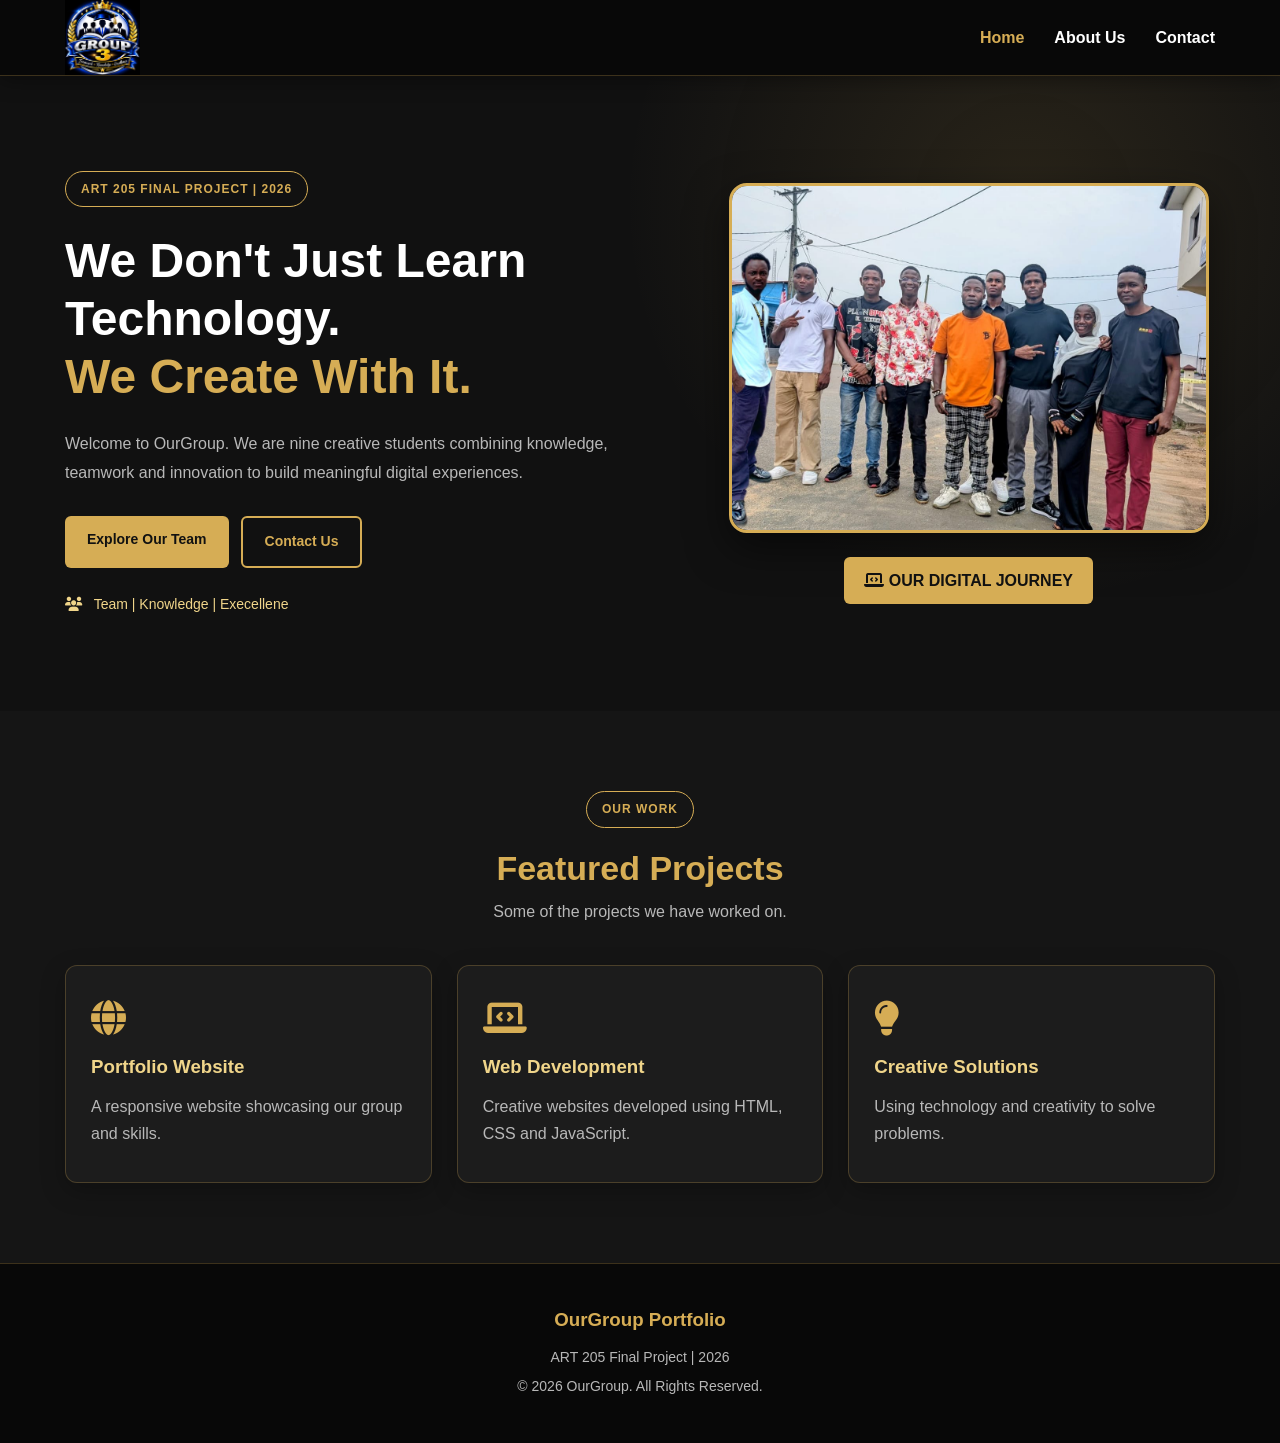
<file: index.html>
<!DOCTYPE html>
<html lang="en">
<head>
    <meta charset="UTF-8">
    <meta name="viewport" content="width=device-width, initial-scale=1.0">
    <title>Our Group | ART 205 Portfolio</title>
    <link rel="stylesheet" href="style.css">
    <link rel="stylesheet"
      href="https://cdnjs.cloudflare.com/ajax/libs/font-awesome/6.5.0/css/all.min.css">
</head>
<body>

    <!-- Navigation -->
    <header class="header">
        <nav class="navbar container">
           <a href="index.html" class="logo">
    <img src="group3-logo.JPG"
         alt="Group 3 Logo"
         class="site-logo">
</a> 
            <ul class="nav-links">
                <li><a class="active" href="index.html">Home</a></li>
                <li><a href="about.html">About Us</a></li>
                <li><a href="contact.html">Contact</a></li>
            </ul>
        </nav>
    </header>

   

<!-- HERO SECTION -->
<section class="hero">
    <div class="container hero-content">

        <div class="hero-text">
            <span class="tag">ART 205 FINAL PROJECT | 2026</span>

            <h1>
                We Don't Just Learn Technology.
                <span>We Create With It.</span>
            </h1>

            <p>
                Welcome to OurGroup. We are nine creative
                students combining knowledge, teamwork and
                innovation to build meaningful digital
                experiences.
            </p>

            <div class="hero-buttons">
                <a href="about.html" class="btn primary-btn">
                    Explore Our Team
                </a>

                <a href="contact.html" class="btn outline-btn">
                    Contact Us
                </a>
            </div>

            <div class="hero-note">
                <i class="fas fa-users"></i>
                Team | Knowledge | Execellene
            </div>
        </div>

        <div class="hero-image">
            <img
                src="group.JPG"
                alt="OurGroup team photograph"
                id="groupPhoto"
                title="Click to learn about our group"
            >

            <div class="image-label">
                <i class="fas fa-laptop-code"></i>
                OUR DIGITAL JOURNEY
            </div>
        </div>

    </div>
</section>


    <!-- Group Photo Modal -->
    <div class="modal" id="photoModal">
        <div class="modal-content">
            <button class="close-btn" id="closePhotoModal">&times;</button>

            <h2>Meet Our Group</h2>

            <p>
                We are a team of dedicated students working together
                to develop creative digital solutions. Our goal is to
                combine our knowledge, skills and creativity to produce
                quality projects.
            </p>

            <a href="about.html" class="btn primary-btn">
                More About Us
            </a>
        </div>
    </div>

    <!-- Projects Section -->
    <section class="projects section">
        <div class="container">
            <div class="section-heading">
                <span class="tag">OUR WORK</span>
                <h2>Featured Projects</h2>
                <p>Some of the projects we have worked on.</p>
            </div>

            <div class="project-grid">

                <div class="project-card">
                    <i class="fas fa-globe"></i>
                    <h3>Portfolio Website</h3>
                    <p>A responsive website showcasing our group and skills.</p>
                </div>

                <div class="project-card">
                    <i class="fas fa-laptop-code"></i>
                    <h3>Web Development</h3>
                    <p>Creative websites developed using HTML, CSS and JavaScript.</p>
                </div>

                <div class="project-card">
                    <i class="fas fa-lightbulb"></i>
                    <h3>Creative Solutions</h3>
                    <p>Using technology and creativity to solve problems.</p>
                </div>

            </div>
        </div>
    </section>

    <!-- Footer -->
    <footer class="footer">
        <div class="container">
            <h3>OurGroup Portfolio</h3>
            <p>ART 205 Final Project | 2026</p>
            <p>&copy; 2026 OurGroup. All Rights Reserved.</p>
        </div>
    </footer>

    <script src="script.js"></script>
</body>
</html>
</file>
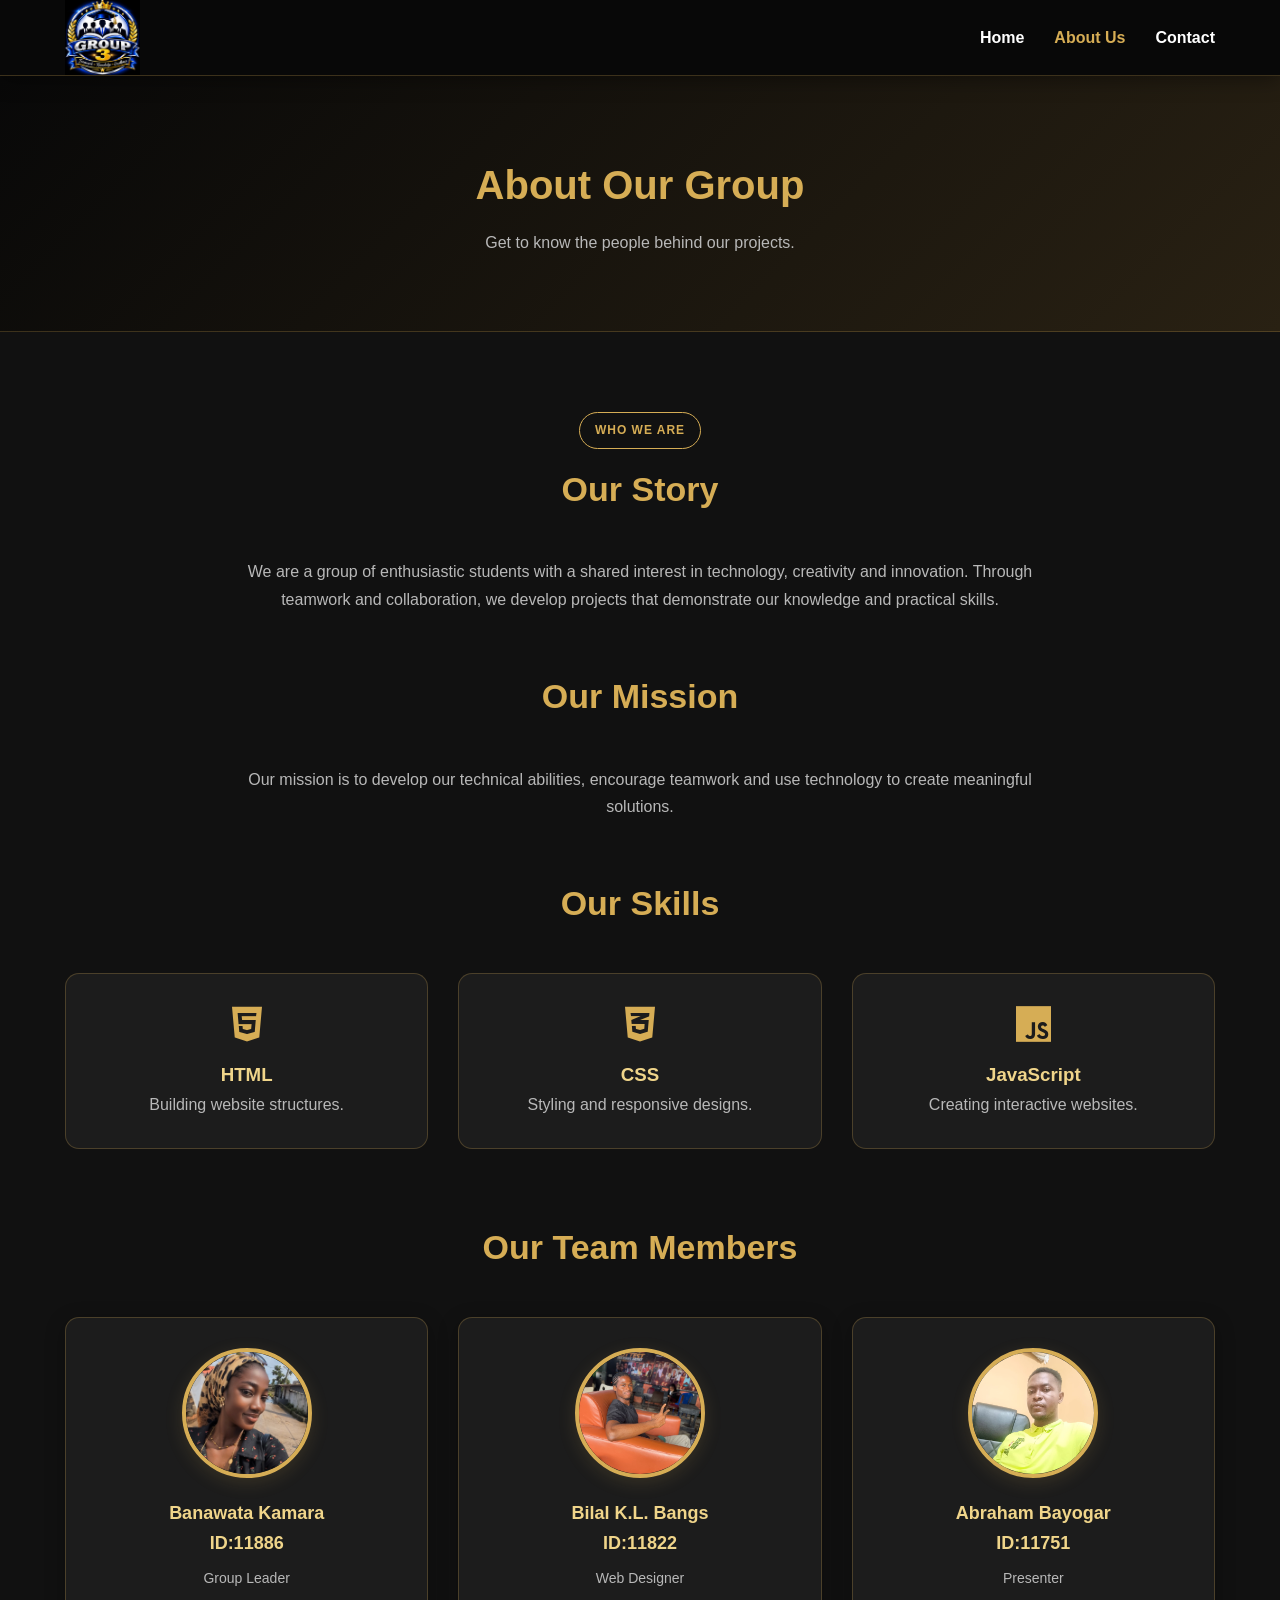
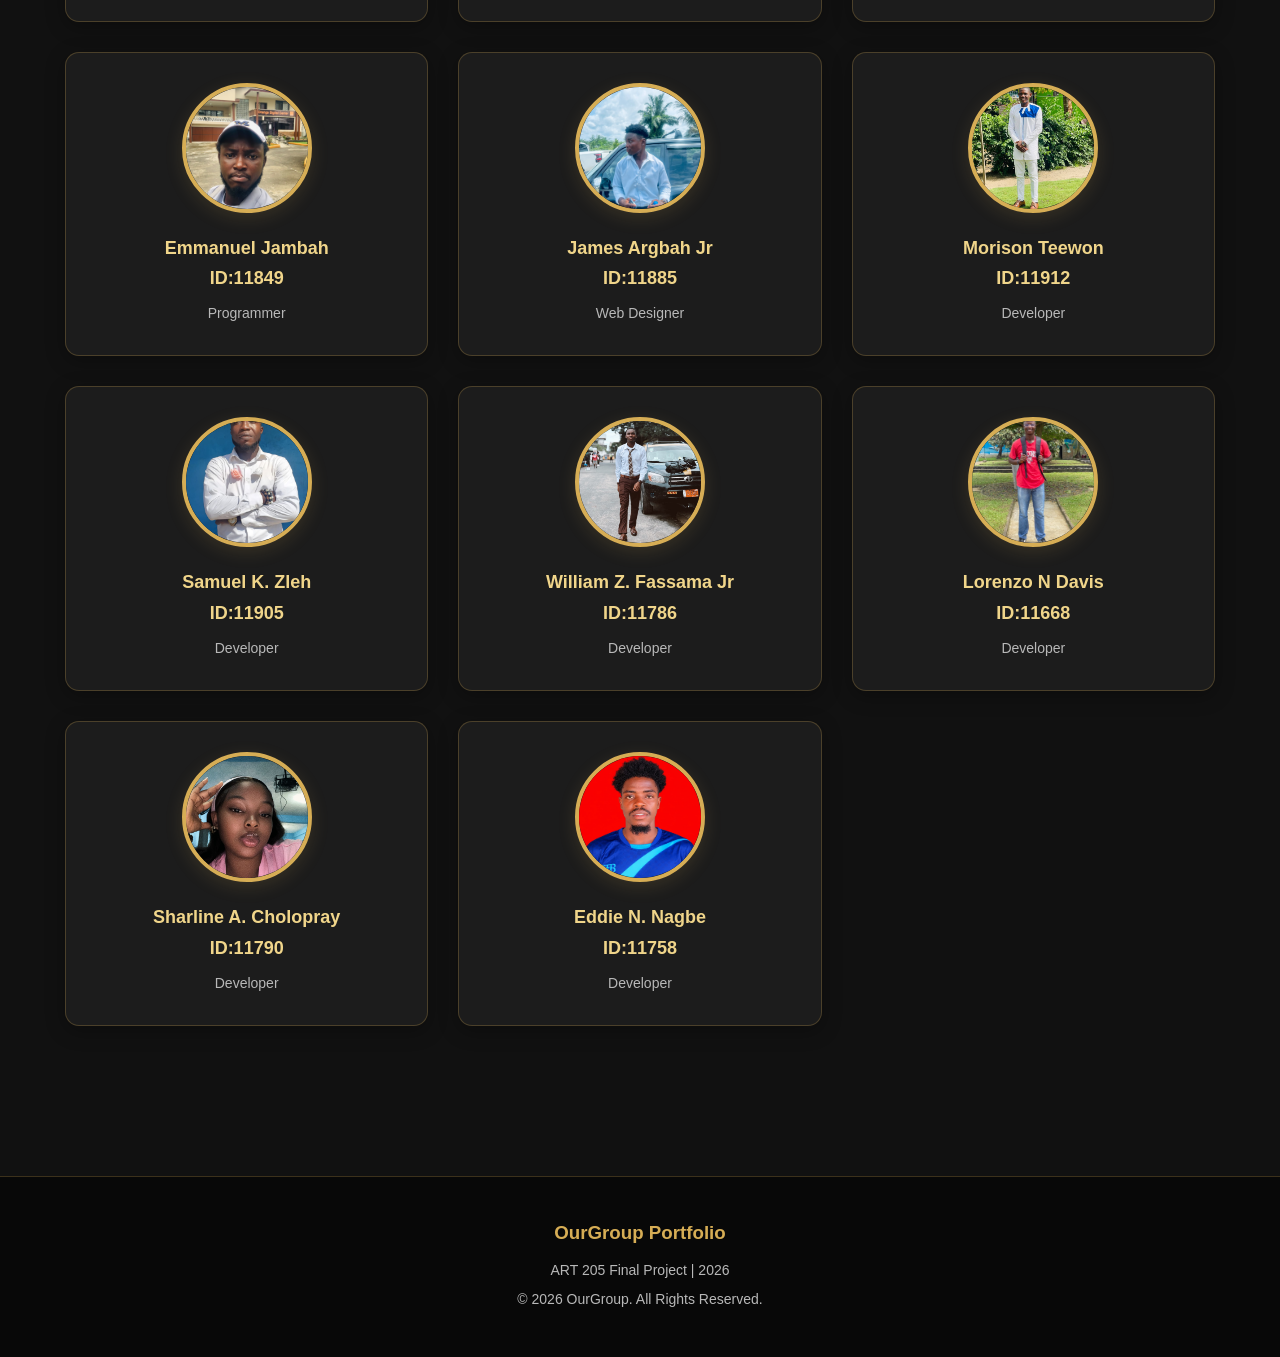
<file: about.html>
<!DOCTYPE html>
<html lang="en">
<head>
    <meta charset="UTF-8">
    <meta name="viewport" content="width=device-width, initial-scale=1.0">
    <title>About Us | Our Group</title>
    <link rel="stylesheet" href="style.css">
    <link rel="stylesheet"
      href="https://cdnjs.cloudflare.com/ajax/libs/font-awesome/6.5.0/css/all.min.css">
</head>
<body>

    <header class="header">
        <nav class="navbar container">
          <a href="index.html" class="logo">
    <img src="group3-logo.JPG"
         alt="Group 3 Logo"
         class="site-logo">
</a>  
            <ul class="nav-links">
                <li><a href="index.html">Home</a></li>
                <li><a class="active" href="about.html">About Us</a></li>
                <li><a href="contact.html">Contact</a></li>
            </ul>
        </nav>
    </header>

    <section class="page-banner">
        <h1>About Our Group</h1>
        <p>Get to know the people behind our projects.</p>
    </section>

    <section class="about section">
        <div class="container">

            <div class="section-heading">
                <span class="tag">WHO WE ARE</span>
                <h2>Our Story</h2>
            </div>

            <p class="about-description">
                We are a group of enthusiastic students with a shared
                interest in technology, creativity and innovation.
                Through teamwork and collaboration, we develop projects
                that demonstrate our knowledge and practical skills.
            </p>

            <div class="section-heading">
                <h2>Our Mission</h2>
            </div>

            <p class="about-description">
                Our mission is to develop our technical abilities,
                encourage teamwork and use technology to create
                meaningful solutions.
            </p>

            <div class="section-heading">
                <h2>Our Skills</h2>
            </div>

            <div class="skills-grid">
                <div class="skill-card">
                    <i class="fab fa-html5"></i>
                    <h3>HTML</h3>
                    <p>Building website structures.</p>
                </div>

                <div class="skill-card">
                    <i class="fab fa-css3-alt"></i>
                    <h3>CSS</h3>
                    <p>Styling and responsive designs.</p>
                </div>

                <div class="skill-card">
                    <i class="fab fa-js"></i>
                    <h3>JavaScript</h3>
                    <p>Creating interactive websites.</p>
                </div>
            </div>

            <div class="section-heading">
                <h2>Our Team Members</h2>
            </div>

           
<div class="team-grid">

    <div class="team-card">
        <div class="member-image">
            <img src="banawata.JPG" alt="Banawata Kamara">
        </div>
        <h3>Banawata Kamara <br>ID:11886</h3>
        <p>Group Leader</p>
    </div>

    <div class="team-card">
        <div class="member-image">
            <img src="bilal.JPG" alt="Bilal K.L. Bangs">
        </div>
        <h3>Bilal K.L. Bangs <br>ID:11822</h3>
        <p>Web Designer</p>
    </div>

    <div class="team-card">
        <div class="member-image">
            <img src="abraham.JPG" alt="Abraham">
        </div>
        <h3>Abraham Bayogar <br>ID:11751</h3>
        <p>Presenter</p>
    </div>

    <div class="team-card">
        <div class="member-image">
            <img src="emanuel.JPG" alt="Emanuel">
        </div>
        <h3>Emmanuel Jambah <br>ID:11849</h3>
        <p>Programmer</p>
    </div>

    <div class="team-card">
        <div class="member-image">
            <img src="james.JPG" alt="James">
        </div>
        <h3>James Argbah Jr <br>ID:11885</h3>
        <p>Web Designer</p>
    </div>

    <div class="team-card">
        <div class="member-image">
            <img src="morrison.JPG" alt="Morrison">
        </div>
        <h3>Morison Teewon <br>ID:11912</h3>
        <p>Developer</p>
    </div>

    <div class="team-card">
        <div class="member-image">
            <img src="samel.JPG" alt="Samuel">
        </div>
        <h3>Samuel K. Zleh <br>ID:11905</h3>
        <p>Developer</p>
    </div>

    <div class="team-card">
        <div class="member-image">
            <img src="william.JPG" alt="William">
        </div>
        <h3>William Z. Fassama Jr <br>ID:11786</h3>
        <p>Developer</p>
    </div>

    <div class="team-card">
        <div class="member-image">
            <img src="lorenzo.JPG" alt="lorenzo">
        </div>
        <h3>Lorenzo N Davis <br>ID:11668</h3>
        <p>Developer</p>
    </div>
    <div class="team-card">
        <div class="member-image">
            <img src="sharline.JPG" alt="sharline">
        </div>
        <h3>Sharline A. Cholopray <br>ID:11790</h3>
        <p>Developer</p>
    </div>
    <div class="team-card">
        <div class="member-image">
            <img src="eddie.JPG" alt="eddie">
        </div>
        <h3>Eddie N. Nagbe <br>ID:11758</h3>
        <p>Developer</p>
    </div>

</div>


            </div>

        </div>
    </section>

    <footer class="footer">
        <div class="container">
            <h3>OurGroup Portfolio</h3>
            <p>ART 205 Final Project | 2026</p>
            <p>&copy; 2026 OurGroup. All Rights Reserved.</p>
        </div>
    </footer>

    <script src="script.js"></script>
</body>
</html>
</file>
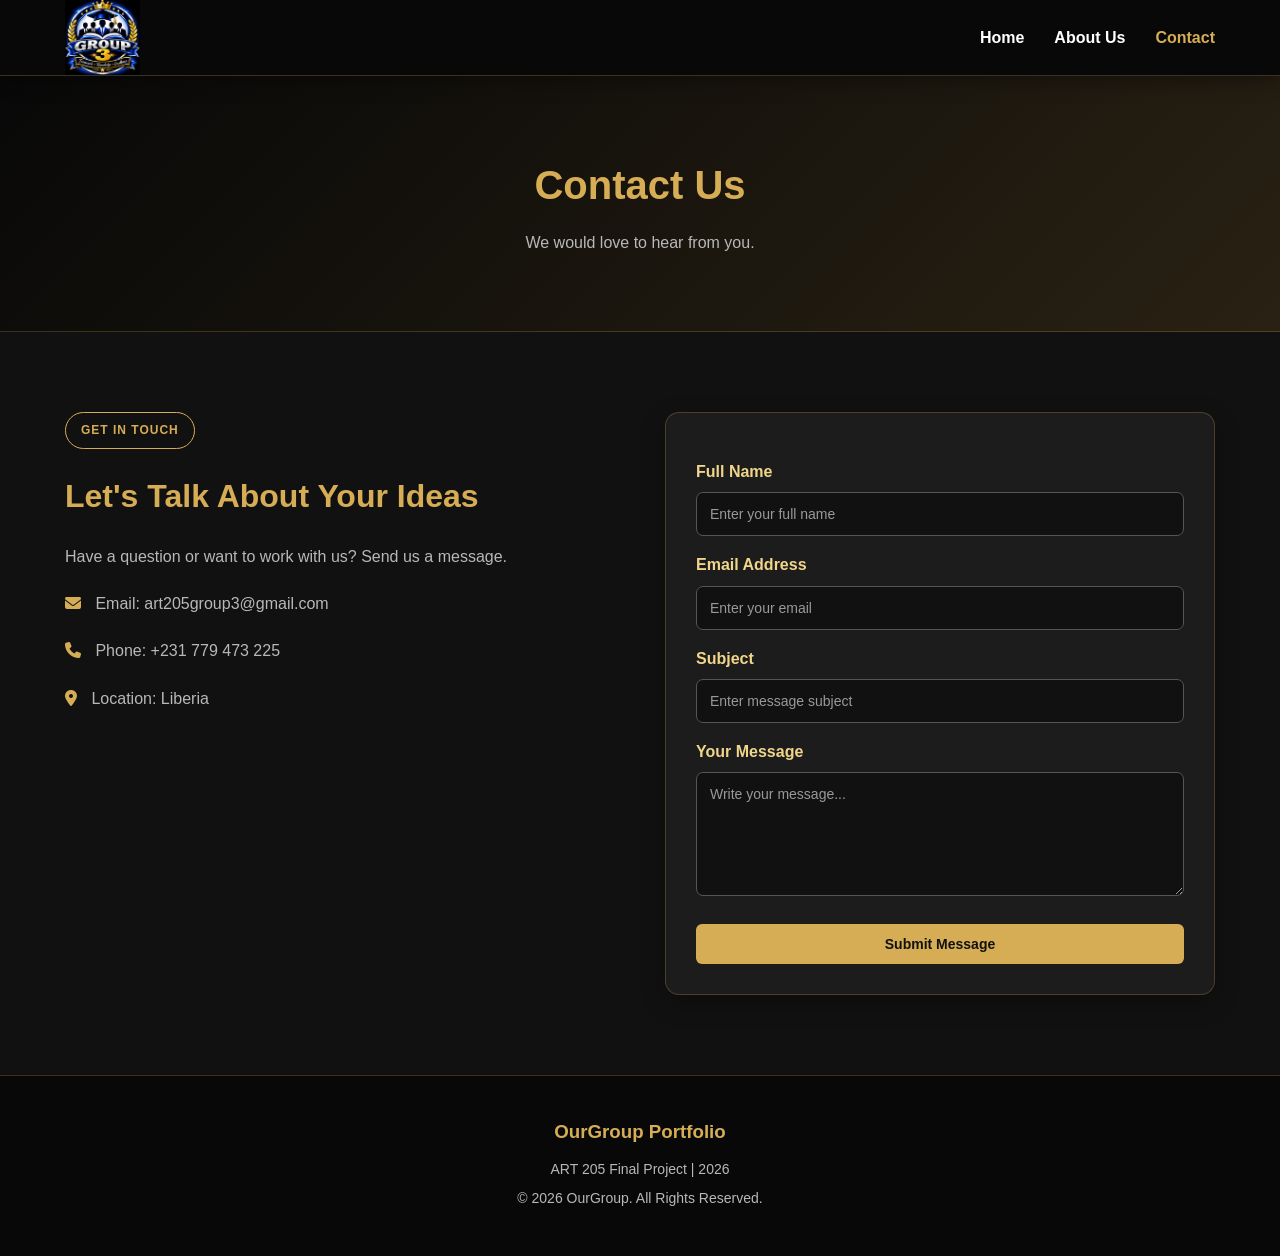
<file: contact.html>
<!DOCTYPE html>
<html lang="en">
<head>
    <meta charset="UTF-8">
    <meta name="viewport" content="width=device-width, initial-scale=1.0">
    <title>Contact Us | Our Group</title>
    <link rel="stylesheet" href="style.css">
    <link rel="stylesheet"
      href="https://cdnjs.cloudflare.com/ajax/libs/font-awesome/6.5.0/css/all.min.css">
</head>
<body>

    <header class="header">
        <nav class="navbar container">
           <a href="index.html" class="logo">
    <img src="group3-logo.JPG"
         alt="Group 3 Logo"
         class="site-logo">
</a>
            <ul class="nav-links">
                <li><a href="index.html">Home</a></li>
                <li><a href="about.html">About Us</a></li>
                <li><a class="active" href="contact.html">Contact</a></li>
            </ul>
        </nav>
    </header>

    <section class="page-banner">
        <h1>Contact Us</h1>
        <p>We would love to hear from you.</p>
    </section>

    <section class="contact-section section">
        <div class="container contact-grid">

            <div class="contact-info">
                <span class="tag">GET IN TOUCH</span>
                <h2>Let's Talk About Your Ideas</h2>

                <p>Have a question or want to work with us?
                   Send us a message.</p>

                <p><i class="fas fa-envelope"></i>
                   Email: art205group3@gmail.com</p>

                <p><i class="fas fa-phone"></i>
                   Phone: +231 779 473 225</p>

                <p><i class="fas fa-map-marker-alt"></i>
                   Location: Liberia</p>
            </div>

            <form id="contactForm" class="contact-form">

                <label for="name">Full Name</label>
                <input type="text" id="name"
                       placeholder="Enter your full name" required>

                <label for="email">Email Address</label>
                <input type="email" id="email"
                       placeholder="Enter your email" required>

                <label for="subject">Subject</label>
                <input type="text" id="subject"
                       placeholder="Enter message subject" required>

                <label for="message">Your Message</label>
                <textarea id="message" rows="6"
                          placeholder="Write your message..."
                          required></textarea>

                <button type="submit" class="btn primary-btn">
                    Submit Message
                </button>

            </form>
        </div>
    </section>

    <!-- Form Confirmation Modal -->
    <div class="modal" id="confirmModal">
        <div class="modal-content">
            <h2>Confirm Submission</h2>

            <p>Are you sure you want to submit this form?</p>

            <div class="modal-buttons">
                <button id="confirmSubmit" class="btn primary-btn">
                    Yes, Submit
                </button>

                <button id="cancelSubmit" class="btn cancel-btn">
                    Cancel
                </button>
            </div>
        </div>
    </div>

    <!-- Success Modal -->
    <div class="modal" id="successModal">
        <div class="modal-content">
            <h2>Message Ready!</h2>
            <p>Your form passed the confirmation step.
               This demonstration does not send an actual email.</p>
            <button id="closeSuccess" class="btn primary-btn">
                Close
            </button>
        </div>
    </div>

    <footer class="footer">
        <div class="container">
            <h3>OurGroup Portfolio</h3>
            <p>ART 205 Final Project | 2026</p>
            <p>&copy; 2026 OurGroup. All Rights Reserved.</p>
        </div>
    </footer>

    <script src="script.js"></script>
</body>
</html>
</file>
<file: style.css>
/*1. GENERAL DESIGN */

:root {
    --dark: #111111;
    --dark-header: #080808;
    --dark-card: #1c1c1c;
    --gold: #d6ad55;
    --gold-light: #f0d58a;
    --white: #ffffff;
    --gray: #b8b8b8;
    --border: rgba(214, 173, 85, 0.25);
}

* {
    margin: 0;
    padding: 0;
    box-sizing: border-box;
}

html {
    scroll-behavior: smooth;
}

body {
    font-family: Arial, Helvetica, sans-serif;
    color: var(--white);
    background: var(--dark);
    line-height: 1.7;
}

.container {
    width: 90%;
    max-width: 1150px;
    margin: auto;
}

.section {
    padding: 80px 0;
}

/* 2. NAVIGATION */

.header {
    background: var(--dark-header);
    box-shadow: 0 3px 20px rgba(0, 0, 0, 0.4);
    border-bottom: 1px solid var(--border);
    position: sticky;
    top: 0;
    z-index: 100;
}

.navbar {
    min-height: 75px;
    display: flex;
    justify-content: space-between;
    align-items: center;
}

.logo {
    text-decoration: none;
    color: var(--gold);
    font-size: 26px;
    font-weight: bold;
    letter-spacing: 1px;
}

.logo i {
    color: var(--gold-light);
}

.nav-links {
    display: flex;
    gap: 30px;
    list-style: none;
}

.nav-links a {
    text-decoration: none;
    color: var(--white);
    font-weight: 600;
    transition: 0.3s ease;
}

.nav-links a:hover,
.nav-links a.active {
    color: var(--gold);
}

/* 3. HERO SECTION */

.hero {
    background:
        radial-gradient(
            circle at 80% 20%,
            rgba(214, 173, 85, 0.12),
            transparent 35%
        ),
        var(--dark);
    color: var(--white);
    padding: 95px 0;
}

.hero-content {
    display: grid;
    grid-template-columns: 1.1fr 0.9fr;
    align-items: center;
    gap: 55px;
}

.hero-text {
    min-width: 0;
}

.tag {
    display: inline-block;
    color: var(--gold);
    border: 1px solid var(--gold);
    padding: 7px 15px;
    border-radius: 30px;
    font-size: 12px;
    font-weight: bold;
    letter-spacing: 1px;
}

.hero h1 {
    font-size: 48px;
    line-height: 1.2;
    color: var(--white);
    margin: 25px 0;
}

.hero h1 span {
    color: var(--gold);
    display: block;
}

.hero-text p {
    color: var(--gray);
    font-size: 16px;
    line-height: 1.8;
    margin-bottom: 28px;
    max-width: 550px;
}

.hero-buttons {
    display: flex;
    flex-wrap: wrap;
    gap: 12px;
}

.hero-note {
    color: var(--gold-light);
    font-size: 14px;
    margin-top: 25px;
}

.hero-note i {
    margin-right: 7px;
}

.hero-image {
    text-align: center;
}

.hero-image img {
    width: 100%;
    max-width: 480px;
    height: 350px;
    object-fit: cover;
    border-radius: 18px;
    border: 3px solid var(--gold);
    box-shadow: 0 15px 40px rgba(0, 0, 0, 0.5);
    cursor: pointer;
    transition: 0.4s ease;
}

.hero-image img:hover {
    transform: scale(1.03);
}

.image-label {
    display: inline-block;
    background: var(--gold);
    color: var(--dark);
    padding: 10px 20px;
    border-radius: 6px;
    margin-top: 15px;
    font-weight: bold;
}

/* 4. BUTTONS */

.btn {
    display: inline-block;
    padding: 12px 22px;
    border: none;
    border-radius: 6px;
    text-decoration: none;
    font-size: 14px;
    font-weight: bold;
    cursor: pointer;
    transition: 0.3s ease;
}

.primary-btn {
    background: var(--gold);
    color: var(--dark);
}

.primary-btn:hover {
    background: var(--gold-light);
    transform: translateY(-3px);
}

.outline-btn {
    color: var(--gold);
    border: 2px solid var(--gold);
}

.outline-btn:hover {
    background: var(--gold);
    color: var(--dark);
    transform: translateY(-3px);
}

/* 5. SECTION HEADINGS */

.section-heading {
    text-align: center;
    margin-bottom: 40px;
}

.section-heading h2 {
    font-size: 34px;
    color: var(--gold);
    margin-top: 12px;
}

.section-heading p {
    color: var(--gray);
}

/* 6. PROJECTS SECTION */

.projects {
    background: #151515;
}

.project-grid {
    display: grid;
    grid-template-columns: repeat(3, minmax(0, 1fr));
    gap: 25px;
}

.project-card {
    background: var(--dark-card);
    padding: 35px 25px;
    border-radius: 12px;
    border: 1px solid var(--border);
    box-shadow: 0 8px 25px rgba(0, 0, 0, 0.25);
    transition: 0.3s ease;
}

.project-card:hover {
    transform: translateY(-8px);
    border-color: var(--gold);
    box-shadow: 0 12px 30px rgba(214, 173, 85, 0.12);
}

.project-card i {
    color: var(--gold);
    font-size: 35px;
    margin-bottom: 15px;
}

.project-card h3 {
    color: var(--gold-light);
    margin-bottom: 10px;
}

.project-card p {
    color: var(--gray);
}

/* 7. PAGE BANNER */

.page-banner {
    text-align: center;
    background:
        linear-gradient(
            135deg,
            #080808,
            #292113
        );
    color: var(--white);
    padding: 75px 15px;
    border-bottom: 1px solid var(--border);
}

.page-banner h1 {
    font-size: 40px;
    margin-bottom: 10px;
    color: var(--gold);
}

.page-banner p {
    color: var(--gray);
}

/* 8. ABOUT PAGE */

.about-description {
    text-align: center;
    max-width: 800px;
    margin: 0 auto 55px;
    color: var(--gray);
}

/* TEAM AND SKILLS GRID */

.skills-grid,
.team-grid {
    display: grid;
    grid-template-columns: repeat(3, minmax(0, 1fr));
    gap: 30px;
    margin-bottom: 70px;
    align-items: stretch;
}

/* TEAM CARDS */

.team-card {
    text-align: center;
    background: var(--dark-card);
    padding: 30px 20px;
    border-radius: 14px;
    border: 1px solid var(--border);
    box-shadow: 0 5px 20px rgba(0, 0, 0, 0.3);
    transition: 0.3s ease;
    min-height: 245px;
}

.team-card:hover {
    transform: translateY(-8px);
    border-color: var(--gold);
    box-shadow: 0 12px 28px rgba(214, 173, 85, 0.12);
}

.team-card h3 {
    color: var(--gold-light);
    font-size: 18px;
    margin-bottom: 8px;
}

.team-card p {
    color: var(--gray);
    font-size: 14px;
}

/* SKILL CARDS */

.skill-card {
    text-align: center;
    background: var(--dark-card);
    padding: 30px 20px;
    border: 1px solid var(--border);
    border-radius: 14px;
    transition: 0.3s ease;
}

.skill-card:hover {
    transform: translateY(-6px);
    border-color: var(--gold);
}

.skill-card i {
    font-size: 40px;
    color: var(--gold);
    margin-bottom: 15px;
}

.skill-card h3 {
    color: var(--gold-light);
}

.skill-card p {
    color: var(--gray);
}

/* 9. TEAM MEMBER PHOTOS */

.member-image {
    width: 130px;
    height: 130px;
    margin: 0 auto 20px;
    border-radius: 50%;
    overflow: hidden;
    border: 4px solid var(--gold);
    box-shadow: 0 5px 18px rgba(214, 173, 85, 0.15);
    transition: 0.3s ease;
}

.member-image img {
    width: 100%;
    height: 100%;
    object-fit: cover;
    object-position: center;
    display: block;
}

.member-image:hover {
    transform: scale(1.08);
    box-shadow: 0 8px 25px rgba(214, 173, 85, 0.3);
}

/* 10. CONTACT PAGE */

.contact-grid {
    display: grid;
    grid-template-columns: 1fr 1fr;
    gap: 50px;
    align-items: start;
}

.contact-info h2 {
    font-size: 32px;
    color: var(--gold);
    margin: 20px 0;
}

.contact-info p {
    color: var(--gray);
    margin: 20px 0;
}

.contact-info i {
    color: var(--gold);
    margin-right: 10px;
}

/* CONTACT FORM */

.contact-form {
    background: var(--dark-card);
    padding: 30px;
    border: 1px solid var(--border);
    border-radius: 14px;
    box-shadow: 0 8px 25px rgba(0, 0, 0, 0.3);
}

.contact-form label {
    display: block;
    color: var(--gold-light);
    font-weight: bold;
    margin: 15px 0 7px;
}

.contact-form input,
.contact-form textarea {
    width: 100%;
    padding: 13px;
    color: var(--white);
    background: #111111;
    border: 1px solid #555555;
    border-radius: 7px;
    font-family: inherit;
    font-size: 14px;
    outline: none;
}

.contact-form input:focus,
.contact-form textarea:focus {
    border-color: var(--gold);
    box-shadow: 0 0 0 3px rgba(214, 173, 85, 0.15);
}

.contact-form input::placeholder,
.contact-form textarea::placeholder {
    color: #999999;
}

.contact-form textarea {
    resize: vertical;
}

.contact-form button {
    margin-top: 20px;
    width: 100%;
}

/* 11. MODALS */

.modal {
    display: none;
    position: fixed;
    z-index: 200;
    inset: 0;
    background: rgba(0, 0, 0, 0.8);
    justify-content: center;
    align-items: center;
    padding: 20px;
}

.modal.show {
    display: flex;
}

.modal-content {
    background: var(--dark-card);
    color: var(--white);
    width: 100%;
    max-width: 450px;
    padding: 35px;
    border: 1px solid var(--gold);
    border-radius: 15px;
    text-align: center;
    position: relative;
    animation: appear 0.3s ease;
    box-shadow: 0 15px 40px rgba(0, 0, 0, 0.5);
}

.modal-content h2 {
    color: var(--gold);
    margin-bottom: 15px;
}

.modal-content p {
    color: var(--gray);
    margin-bottom: 20px;
}

.close-btn {
    position: absolute;
    right: 15px;
    top: 10px;
    border: none;
    background: none;
    font-size: 28px;
    cursor: pointer;
    color: var(--gold);
}

.close-btn:hover {
    color: var(--gold-light);
}

.modal-buttons {
    display: flex;
    justify-content: center;
    gap: 12px;
}

/* MODAL ANIMATION */

@keyframes appear {
    from {
        opacity: 0;
        transform: translateY(-20px);
    }

    to {
        opacity: 1;
        transform: translateY(0);
    }
}

/* 12. FOOTER */

.footer {
    background: var(--dark-header);
    color: var(--white);
    text-align: center;
    padding: 40px 15px;
    border-top: 1px solid var(--border);
}

.footer h3 {
    color: var(--gold);
    margin-bottom: 10px;
}

.footer p {
    color: var(--gray);
    font-size: 14px;
    margin: 5px 0;
}

.footer a {
    color: var(--gold);
    text-decoration: none;
}

.footer a:hover {
    color: var(--gold-light);
}

/* 13. RESPONSIVE DESIGN */

/* TABLETS */

@media (max-width: 768px) {

    .navbar {
        flex-direction: column;
        padding: 15px 0;
        gap: 15px;
    }

    .nav-links {
        gap: 18px;
        flex-wrap: wrap;
        justify-content: center;
    }

    .hero-content {
        grid-template-columns: 1fr;
        text-align: center;
    }

    .hero h1 {
        font-size: 38px;
    }

    .hero-text p {
        margin-left: auto;
        margin-right: auto;
    }

    .hero-buttons {
        justify-content: center;
    }

    .project-grid,
    .skills-grid,
    .team-grid {
        grid-template-columns: repeat(2, minmax(0, 1fr));
    }

    .contact-grid {
        grid-template-columns: 1fr;
    }

    .hero-image img {
        max-width: 500px;
    }

    .page-banner h1 {
        font-size: 32px;
    }
}

/* MOBILE PHONES */

@media (max-width: 480px) {

    .container {
        width: 92%;
    }

    .section {
        padding: 55px 0;
    }

    .nav-links {
        gap: 12px;
        font-size: 13px;
    }

    .hero {
        padding: 60px 0;
    }

    .hero h1 {
        font-size: 30px;
    }

    .hero-image img {
        height: 250px;
    }

    .hero-buttons {
        flex-direction: column;
    }

    .hero-buttons .btn {
        width: 100%;
        text-align: center;
    }

    .project-grid,
    .skills-grid,
    .team-grid {
        grid-template-columns: 1fr;
    }

    .section-heading h2 {
        font-size: 27px;
    }

    .page-banner h1 {
        font-size: 28px;
    }

    .contact-form {
        padding: 20px;
    }

    .modal-content {
        padding: 30px 20px;
    }

    .modal-buttons {
        flex-direction: column;
    }
}


/*GROUP 3 NAVIGATION LOGO*/

.logo {
    display: flex;
    align-items: center;
    text-decoration: none;
}

.site-logo {
    width: 75px;
    height: 75px;
    object-fit: contain;
    display: block;
    transition: transform 0.3s ease;
}

.site-logo:hover {
    transform: scale(1.08);
}

/* MOBILE LOGO */

@media (max-width: 480px) {
    .site-logo {
        width: 60px;
        height: 60px;
    }
}
</file>
